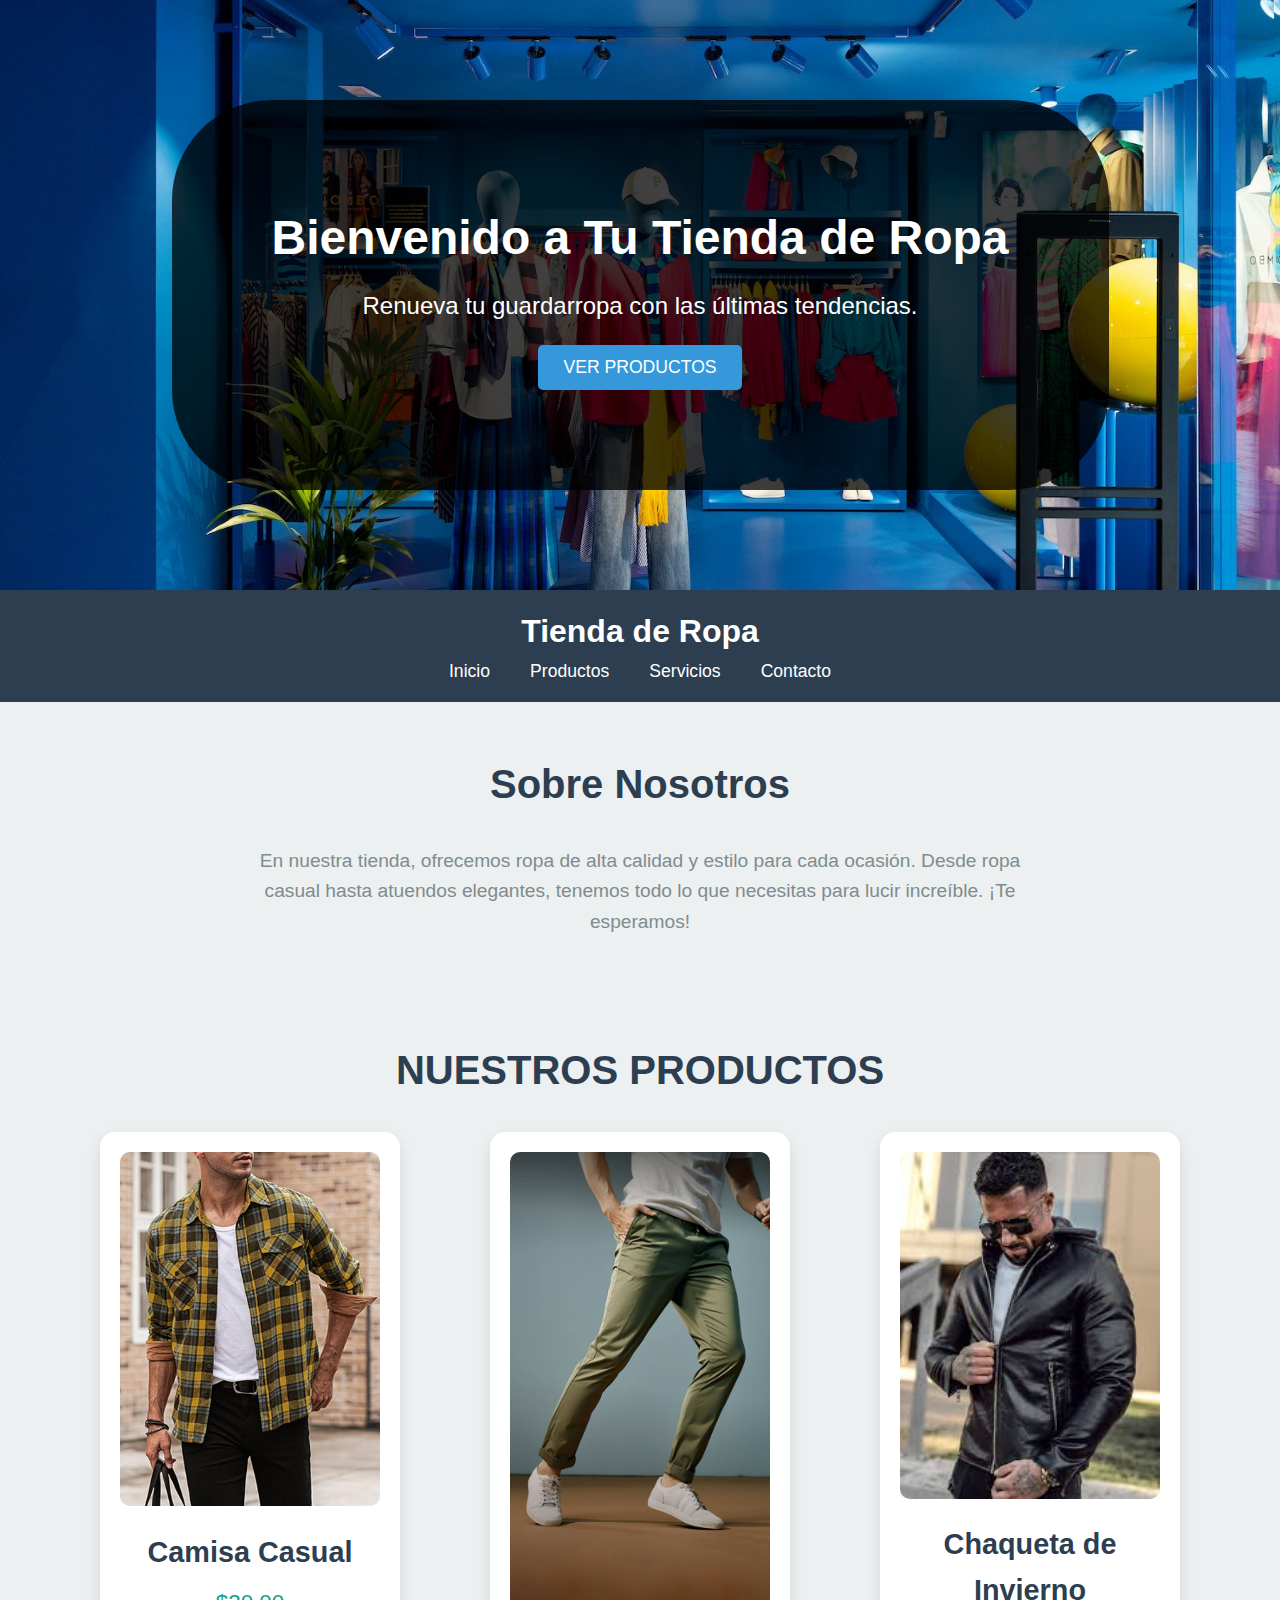
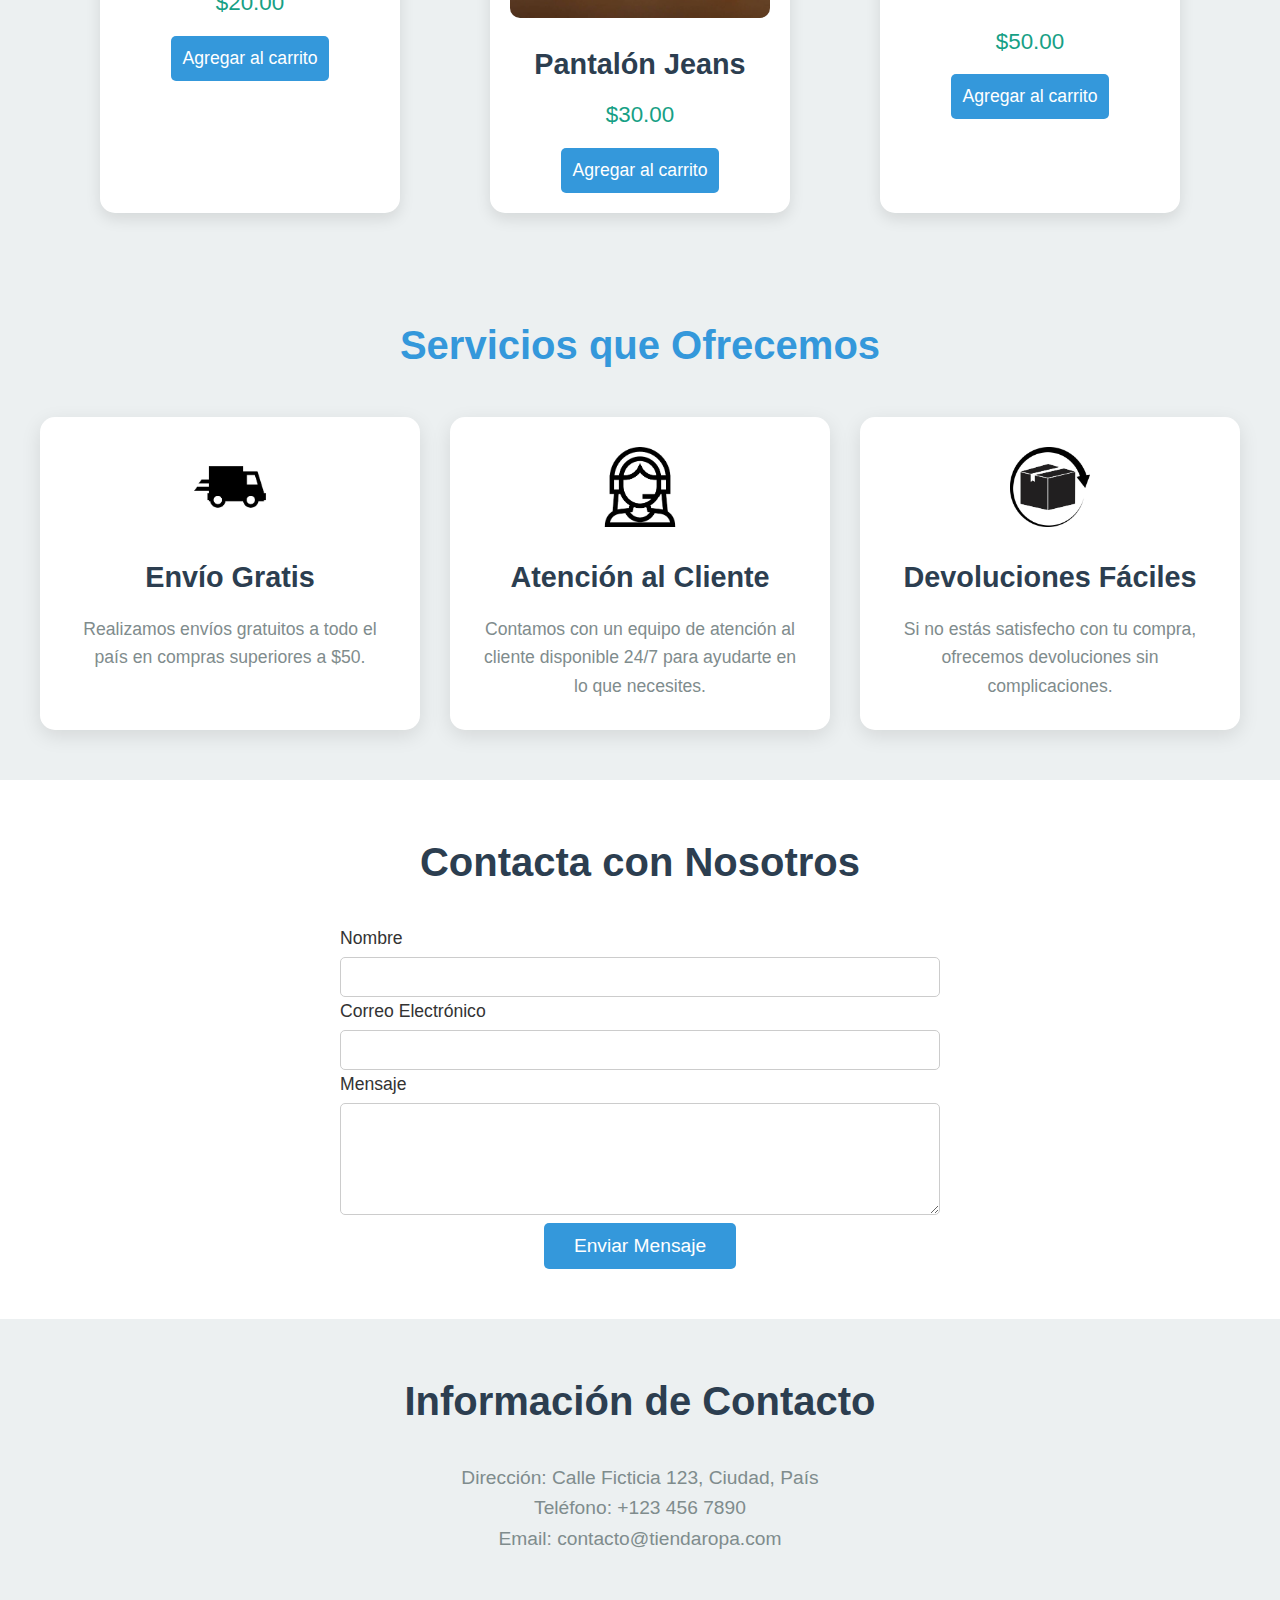
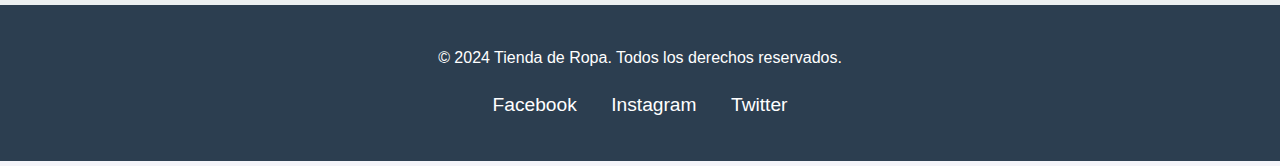
<file: index.html>
<!DOCTYPE html>
<html lang="es">
<head>
    <meta charset="UTF-8">
    <meta name="viewport" content="width=device-width, initial-scale=1.0">
    <meta http-equiv="X-UA-Compatible" content="ie=edge">
    <title>Tienda de Ropa</title>
    <link rel="stylesheet" href="styles.css">
</head>
<body>
    <!-- Cabecera Principal -->
<header class="main-header">
    <div class="header-content">
        <h1>Bienvenido a Tu Tienda de Ropa</h1>
        <p>Renueva tu guardarropa con las últimas tendencias.</p>
        <button><a href="#productos">Ver Productos</a></button>
    </div>
</header>

    <!-- Barra de navegación -->
    <nav>
        <div class="logo">
            <h1>Tienda de Ropa</h1>
        </div>
        <ul class="nav-links">
            <li><a href="#">Inicio</a></li>
            <li><a href="#productos">Productos</a></li>
            <li><a href="#servicios">Servicios</a></li>
            <li><a href="#contacto">Contacto</a></li>
        </ul>
    </nav>

    <!-- Descripción de la tienda -->
    <section class="descripcion">
        <h2>Sobre Nosotros</h2>
        <p>En nuestra tienda, ofrecemos ropa de alta calidad y estilo para cada ocasión. Desde ropa casual hasta atuendos elegantes, tenemos todo lo que necesitas para lucir increíble. ¡Te esperamos!</p>
    </section>

    <!-- Sección de productos -->
    <section class="productos" id="productos">
        <h2>Nuestros Productos</h2>
        <div class="galeria">
            <div class="producto">
                <img src="img/camisa.jpg" alt="Producto 1">
                <h3>Camisa Casual</h3>
                <p>$20.00</p>
                <button>Agregar al carrito</button>
            </div>
            <div class="producto">
                <img src="img/pantalon.jpg" alt="Producto 2">
                <h3>Pantalón Jeans</h3>
                <p>$30.00</p>
                <button>Agregar al carrito</button>
            </div>
            <div class="producto">
                <img src="img/chaqueta.jpeg" alt="Producto 3">
                <h3>Chaqueta de Invierno</h3>
                <p>$50.00</p>
                <button>Agregar al carrito</button>
            </div>
        </div>
    </section>

    <!-- Servicios -->
    <!-- Servicios -->
<section class="servicios" id="servicios">
    <h2>Servicios que Ofrecemos</h2>
    <div class="servicios-container">
        <!-- Servicio 1 -->
        <div class="servicio">
            <div class="servicio-icono">
                <img src="img/envio.png" alt="Envío Gratis">
            </div>
            <h3>Envío Gratis</h3>
            <p>Realizamos envíos gratuitos a todo el país en compras superiores a $50.</p>
        </div>

        <!-- Servicio 2 -->
        <div class="servicio">
            <div class="servicio-icono">
                <img src="img/cliente.png" alt="Atención al Cliente">
            </div>
            <h3>Atención al Cliente</h3>
            <p>Contamos con un equipo de atención al cliente disponible 24/7 para ayudarte en lo que necesites.</p>
        </div>

        <!-- Servicio 3 -->
        <div class="servicio">
            <div class="servicio-icono">
                <img src="img/devolucion.jpg" alt="Devoluciones Fáciles">
            </div>
            <h3>Devoluciones Fáciles</h3>
            <p>Si no estás satisfecho con tu compra, ofrecemos devoluciones sin complicaciones.</p>
        </div>
    </div>
</section>


    <!-- Formulario de contacto -->
    <section class="formulario" id="contacto">
        <h2>Contacta con Nosotros</h2>
        <form action="#" method="POST">
            <div class="form-group">
                <label for="nombre">Nombre</label>
                <input type="text" id="nombre" name="nombre" required>
            </div>
            <div class="form-group">
                <label for="email">Correo Electrónico</label>
                <input type="email" id="email" name="email" required>
            </div>
            <div class="form-group">
                <label for="mensaje">Mensaje</label>
                <textarea id="mensaje" name="mensaje" rows="5" required></textarea>
            </div>
            <button type="submit">Enviar Mensaje</button>
        </form>
    </section>

    <!-- Sección de contacto -->
    <section class="info-contacto">
        <h2>Información de Contacto</h2>
        <p>Dirección: Calle Ficticia 123, Ciudad, País</p>
        <p>Teléfono: +123 456 7890</p>
        <p>Email: contacto@tiendaropa.com</p>
    </section>

    <!-- Pie de página -->
    <footer>
        <div class="footer-content">
            <p>&copy; 2024 Tienda de Ropa. Todos los derechos reservados.</p>
            <div class="social-links">
                <a href="#">Facebook</a>
                <a href="#">Instagram</a>
                <a href="#">Twitter</a>
            </div>
        </div>
    </footer>
</body>
</html>
</file>
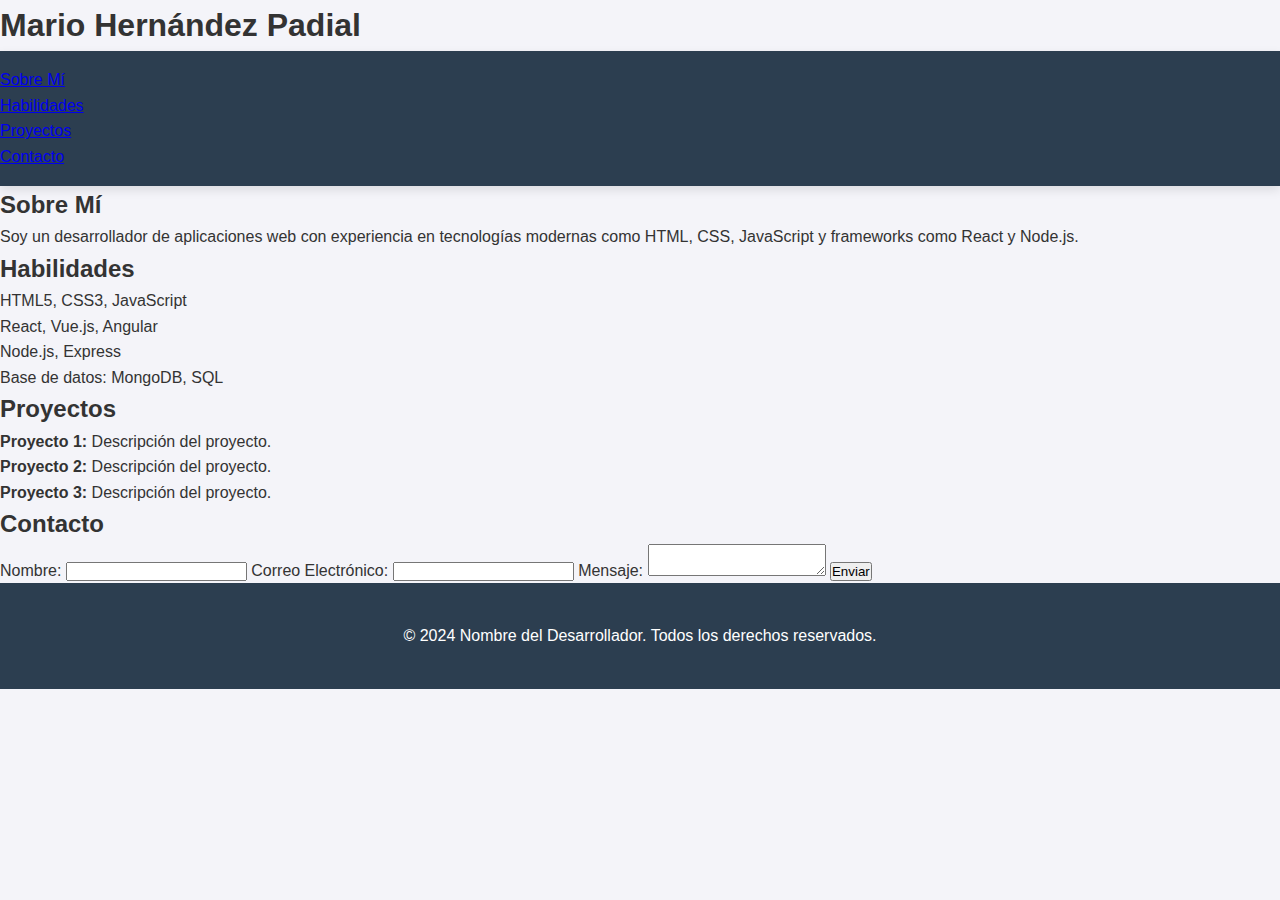
<file: 01_paginaWeb.html>
<!DOCTYPE html>
<html lang="es">
<head>
    <meta charset="UTF-8">
    <meta name="viewport" content="width=device-width, initial-scale=1.0">
    <title>Desarrollador de Aplicaciones Web</title>
    <link rel="stylesheet" href="styles.css">
</head>
<body>
    <header>
        <h1>Mario Hernández Padial</h1>
        <nav>
            <ul>
                <li><a href="#about">Sobre Mí</a></li>
                <li><a href="#skills">Habilidades</a></li>
                <li><a href="#projects">Proyectos</a></li>
                <li><a href="#contact">Contacto</a></li>
            </ul>
        </nav>
    </header>

    <section id="about">
        <h2>Sobre Mí</h2>
        <p>Soy un desarrollador de aplicaciones web con experiencia en tecnologías modernas como HTML, CSS, JavaScript y frameworks como React y Node.js.</p>
    </section>

    <section id="skills">
        <h2>Habilidades</h2>
        <ul>
            <li>HTML5, CSS3, JavaScript</li>
            <li>React, Vue.js, Angular</li>
            <li>Node.js, Express</li>
            <li>Base de datos: MongoDB, SQL</li>
        </ul>
    </section>

    <section id="projects">
        <h2>Proyectos</h2>
        <ul>
            <li><strong>Proyecto 1:</strong> Descripción del proyecto.</li>
            <li><strong>Proyecto 2:</strong> Descripción del proyecto.</li>
            <li><strong>Proyecto 3:</strong> Descripción del proyecto.</li>
        </ul>
    </section>

    <section id="contact">
        <h2>Contacto</h2>
        <form>
            <label for="name">Nombre:</label>
            <input type="text" id="name" name="name" required>
            
            <label for="email">Correo Electrónico:</label>
            <input type="email" id="email" name="email" required>
            
            <label for="message">Mensaje:</label>
            <textarea id="message" name="message" required></textarea>
            
            <button type="submit">Enviar</button>
        </form>
    </section>

    <footer>
        <p>&copy; 2024 Nombre del Desarrollador. Todos los derechos reservados.</p>
    </footer>
</body>
</html>
</file>
<file: styles.css>
/* Reset de márgenes y paddings */
* {
    margin: 0;
    padding: 0;
    box-sizing: border-box;
}

/* Fondo global y tipografía */
body {
    font-family: 'Arial', sans-serif;
    background-color: #f4f4f9;
    color: #333;
    line-height: 1.6;
}

/* Cabecera Principal */
.main-header {
    background: url('img/tienda.jpg') no-repeat center center/cover;
    color: white;
    padding: 100px 20px;
    text-align: center;
    font-family: 'Segoe UI', Tahoma, Geneva, Verdana, sans-serif;
    background-position: center;
    background-size: cover;
}

.main-header .header-content {
    background-color: rgba(0, 0, 0, 0.75); /* Fondo semitransparente para que el texto se vea mejor */
    padding: 100px;
    border-radius: 100px;
    display: inline-block;
}

.main-header h1 {
    font-size: 3rem;
    margin-bottom: 10px;
}

.main-header p {
    font-size: 1.5rem;
    margin-bottom: 20px;
}

.main-header button {
    background-color: #3498db;
    padding: 12px 25px;
    font-size: 1.1rem;
    color: white;
    border: none;
    border-radius: 5px;
    cursor: pointer;
    text-transform: uppercase;
}

.main-header button a {
    text-decoration: none;
    color: white;
}

/* Barra de navegación */
nav {
    background-color: #2c3e50;
    color: white;
    padding: 1rem 0;
    box-shadow: 0 4px 10px rgba(0, 0, 0, 0.1);
}

nav .logo h1 {
    font-size: 2rem;
    font-family: 'Segoe UI', Tahoma, Geneva, Verdana, sans-serif;
    text-align: center;
}

nav .nav-links {
    list-style: none;
    display: flex;
    justify-content: center;
}

nav .nav-links li {
    margin: 0 20px;
}

nav .nav-links li a {
    color: white;
    text-decoration: none;
    font-size: 1.1rem;
    transition: color 0.3s;
}

nav .nav-links li a:hover {
    color: #3498db;
}

/* Descripción */
.descripcion {
    background-color: #ecf0f1;
    padding: 50px 20px;
    text-align: center;
}

.descripcion h2 {
    font-size: 2.5rem;
    color: #2c3e50;
    margin-bottom: 30px;
}

.descripcion p {
    font-size: 1.2rem;
    color: #7f8c8d;
    max-width: 800px;
    margin: 0 auto;
}

/* Sección de productos */
.productos {
    padding: 50px 20px;
    text-align: center;
    background: #ecf0f1;
}

.productos h2 {
    font-size: 2.5rem;
    color: #2c3e50;
    margin-bottom: 30px;
    text-transform: uppercase;
    font-weight: bold;
}

.galeria {
    display: flex;
    justify-content: space-evenly;
    flex-wrap: wrap;
    gap: 30px;
    max-width: 1200px;
    margin: 0 auto;
}

.producto {
    background-color: white;
    border-radius: 15px;
    box-shadow: 0 6px 15px rgba(0, 0, 0, 0.1);
    overflow: hidden;
    width: 300px;
    transition: transform 0.3s ease, box-shadow 0.3s ease;
    padding: 20px;
    text-align: center;
}

.producto:hover {
    transform: translateY(-10px);
    box-shadow: 0 12px 25px rgba(0, 0, 0, 0.15);
}

.producto img {
    width: 100%;
    border-radius: 10px;
    margin-bottom: 15px;
}

.producto h3 {
    font-size: 1.8rem;
    color: #2c3e50;
    margin-bottom: 10px;
}

.producto p {
    font-size: 1.4rem;
    color: #16a085;
    margin-bottom: 15px;
}

.producto button {
    background-color: #3498db;
    color: white;
    border: none;
    padding: 12px;
    font-size: 1.1rem;
    cursor: pointer;
    border-radius: 5px;
    transition: background-color 0.3s, transform 0.3s;
}

.producto button:hover {
    background-color: #2980b9;
    transform: scale(1.1);
}

/* Sección de Servicios */
.servicios {
    padding: 50px 20px;
    background-color: #ecf0f1;
    text-align: center;
    color: #2c3e50;
}

.servicios h2 {
    font-size: 2.5rem;
    margin-bottom: 40px;
    color: #3498db;
}

.servicios-container {
    display: grid;
    grid-template-columns: repeat(auto-fit, minmax(250px, 1fr));
    gap: 30px;
    max-width: 1200px;
    margin: 0 auto;
}

/* Tarjetas de servicio */
.servicio {
    background-color: white;
    padding: 30px;
    border-radius: 15px;
    box-shadow: 0 6px 20px rgba(0, 0, 0, 0.1);
    transition: transform 0.3s ease, box-shadow 0.3s ease;
}

.servicio:hover {
    transform: translateY(-10px);
    box-shadow: 0 12px 25px rgba(0, 0, 0, 0.15);
}

.servicio-icono img {
    width: 80px;
    height: 80px;
    margin-bottom: 20px;
}

.servicio h3 {
    font-size: 1.8rem;
    color: #2c3e50;
    margin-bottom: 15px;
}

.servicio p {
    font-size: 1.1rem;
    color: #7f8c8d;
}

/* Efecto hover en las tarjetas */
.servicio:hover {
    background-color: #f9f9f9;
}

/* Diseño responsive para pantallas pequeñas */
@media (max-width: 768px) {
    .servicios-container {
        grid-template-columns: 1fr;
    }
}

/* Formulario */

.formulario {
    padding: 50px 20px;
    background-color: #fff;
    text-align: center;
}

.formulario h2 {
    font-size: 2.5rem;
    color: #2c3e50;
    margin-bottom: 30px;
}

.formulario .form-group {
    margin-bottom: 20px;
    text-align: left;
    max-width: 600px;
    margin: 0 auto;
}

.formulario label {
    font-size: 1.1rem;
    color: #333;
}

.formulario input, .formulario textarea {
    width: 100%;
    padding: 10px;
    font-size: 1rem;
    margin-top: 5px;
    border: 1px solid #ccc;
    border-radius: 5px;
}

.formulario button {
    background-color: #3498db;
    color: white;
    padding: 12px 30px;
    font-size: 1.2rem;
    cursor: pointer;
    border: none;
    border-radius: 5px;
    transition: background-color 0.3s;
}

.formulario button:hover {
    background-color: #2980b9;
}

/* Sección de contacto */
.info-contacto {
    padding: 50px 20px;
    background-color: #ecf0f1;
    text-align: center;
}

.info-contacto h2 {
    font-size: 2.5rem;
    color: #2c3e50;
    margin-bottom: 30px;
}

.info-contacto p {
    font-size: 1.2rem;
    color: #7f8c8d;
}

/* Pie de página */
footer {
    background-color: #2c3e50;
    color: white;
    padding: 40px 20px;
    text-align: center;
}

footer .footer-content {
    max-width: 1200px;
    margin: 0 auto;
}

footer .social-links {
    margin-top: 20px;
}

footer .social-links a {
    color: white;
    margin: 0 15px;
    text-decoration: none;
    font-size: 1.2rem;
}

footer .social-links a:hover {
    color: #3498db;
}
</file>
